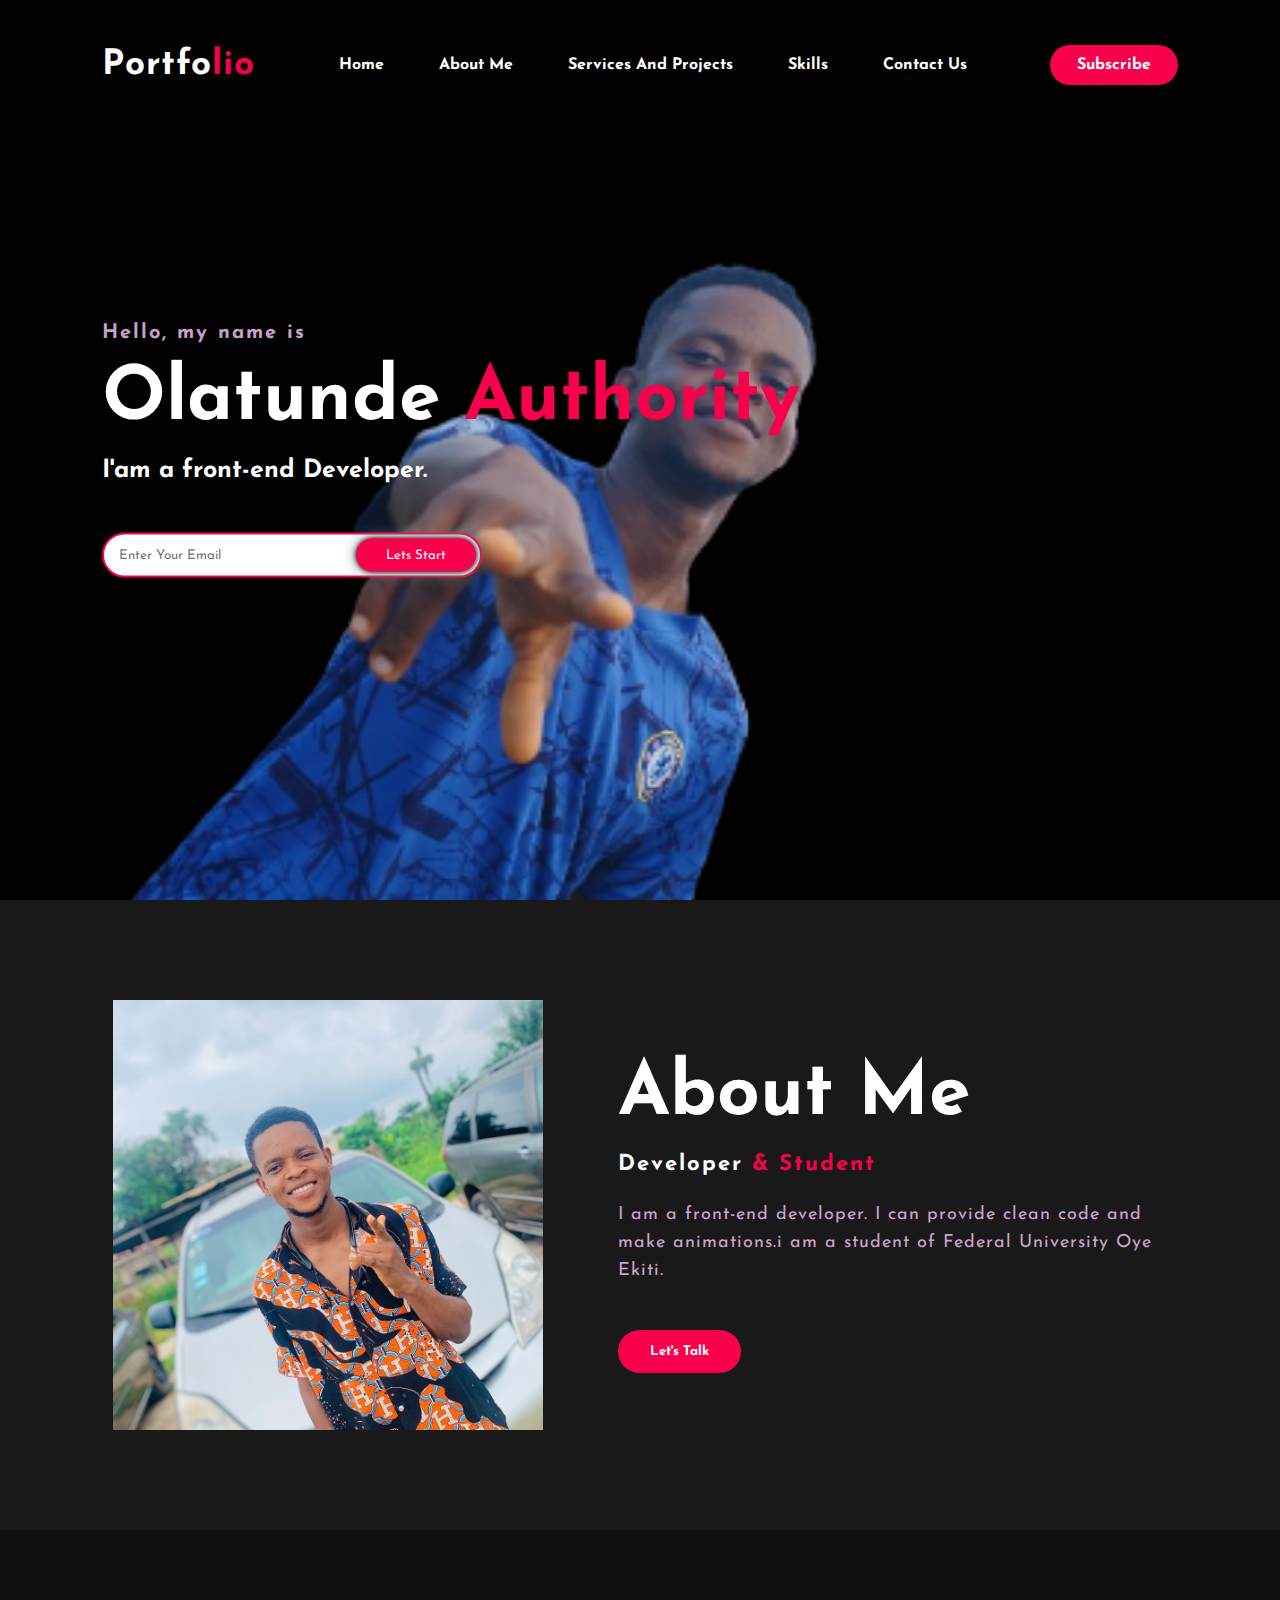
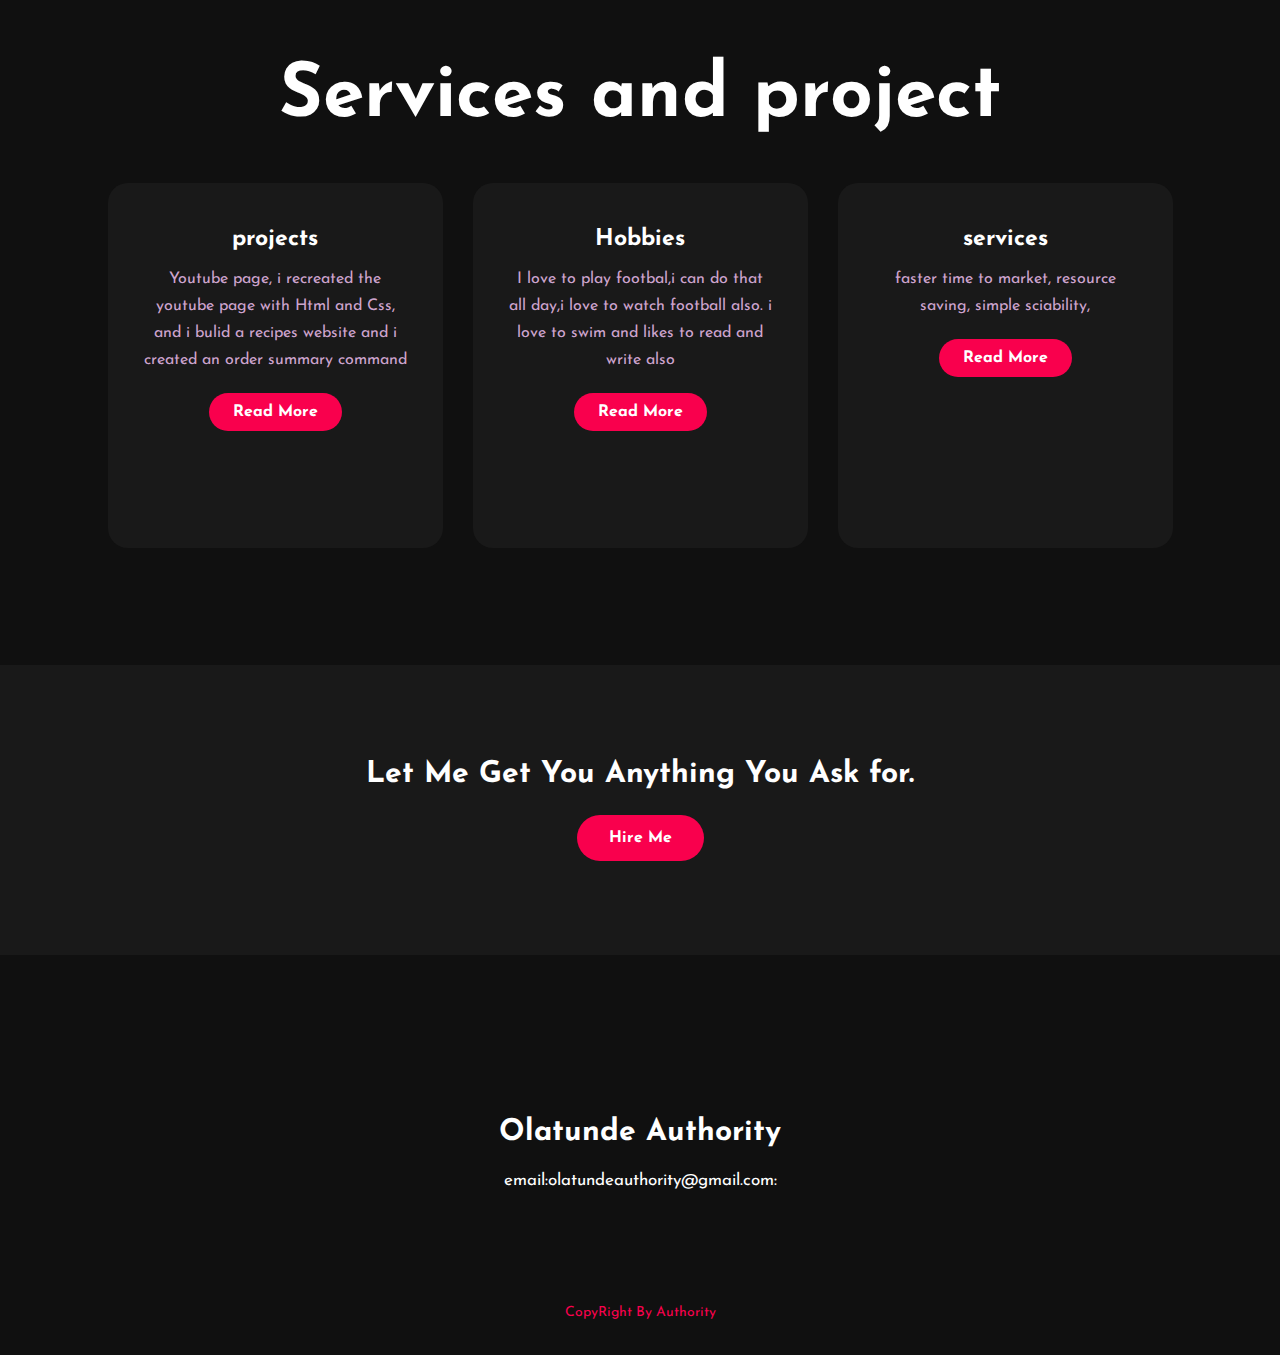
<file: week 3/porfolio/index.html>
<!DOCTYPE html>
<html>
<head>
	<title>Portfolio website</title>
	<link rel="stylesheet" type="text/css" href="css/style.css">

	<link rel="preconnect" href="https://fonts.gstatic.com">
  <link href="https://fonts.googleapis.com/css2?family=Josefin+Sans:ital,wght@0,100;0,200;0,300;0,400;0,500;0,600;0,700;1,100;1,200;1,300;1,400;1,500;1,600;1,700&display=swap" rel="stylesheet">

  <link rel="stylesheet" href="https://cdnjs.cloudflare.com/ajax/libs/font-awesome/5.15.3/css/all.min.css" integrity="sha512-iBBXm8fW90+nuLcSKlbmrPcLa0OT92xO1BIsZ+ywDWZCvqsWgccV3gFoRBv0z+8dLJgyAHIhR35VZc2oM/gI1w==" crossorigin="anonymous" referrerpolicy="no-referrer" />

</head>
<body>


	<div class="hero">
		<nav>
			<h2 class="logo">Portfo<span>lio</span></h2>
			<ul>
				<li><a href="#rity">Home</a></li>
				<li><a href="#about">About Me</a></li>
				<li><a href="#service">Services and projects</a></li>
				<li><a href="#contacct">Skills</a></li>
				<li><a href="#contacct">Contact Us</a></li>
			</ul>
			<a href="#" class="btn">Subscribe</a>
		</nav>

		<div id="rity" class="content">
			<h4>Hello, my name is</h4>
			<h1>Olatunde <span>Authority</span></h1>
			<h3>I'am a front-end Developer.</h3>
			<div class="newslatter">
				<form>
					<input type="email" name="email" id="mail" placeholder="Enter Your Email">
					<input type="submit" name="submit" value="Lets Start">
				</form>
			</div>
		</div>
	</div>

	
	<section class="about">
		<div id="about" class="main">
			<img src="img/IMG_20220814_085439_176.jpg">
			<div class="about-text">
				<h2>About Me</h2>
				<h5>Developer <span>& student</span></h5>
				<p>I am a front-end  developer. I can provide clean code and make animations.i am a student of Federal University Oye Ekiti.</p>
				<button type="button">Let's Talk</button>
			</div>
		</div>
	</section>

	
	<div id="service" class="service">
		<div class="title">
			<h2> Services and project</h2>
		</div>

		<div class="box">
			<div class="card">
				<i class="fas fa-bars"></i>
				<h5>projects</h5>
				<div class="pra">
					<p>Youtube page, i recreated the youtube page with Html and Css, and i bulid a recipes website and i created an order summary command </p>
					<p style="text-align: center;">
						<a class="button" href="#">Read More</a>
					</p>
				</div>
			</div>

			<div class="card">
				<i class="far fa-user"></i>
				<h5>Hobbies</h5>
				<div class="pra">
					<p>I love to play footbal,i can do that all day,i love to watch football also. i love to swim and likes to read and write also</p>

					<p style="text-align: center;">
						<a class="button" href="#">Read More</a>
					</p>
				</div>
			</div>

			<div class="card">
				<i class="far fa-bell"></i>
				<h5>services</h5>
				<div class="pra">
					<p>faster time to market,
						resource saving, 
						simple sciability,  </p>

					<p style="text-align: center;">
						<a class="button" href="#">Read More</a>
					</p>
				</div>
			</div>
		</div>
	</div>

	
	<div id="contacct" class="contact-me">
		<p>Let Me Get You Anything You Ask for.</p>
		<a class="button-two" href="#">Hire Me</a>
	</div>

	
	<footer>
		<p>Olatunde Authority</p>
		<p>email:olatundeauthority@gmail.com:</p>
		<div class="social">
			<a href="#"><i class="fab fa-facebook-f"></i></a>
			<a href="#"><i class="fab fa-instagram"></i></a>
			<a href="#"><i class="fab fa-dribbble"></i></a>
		</div>
		<p class="end">CopyRight By Authority</p>
	</footer>
</body>
</html>
</file>
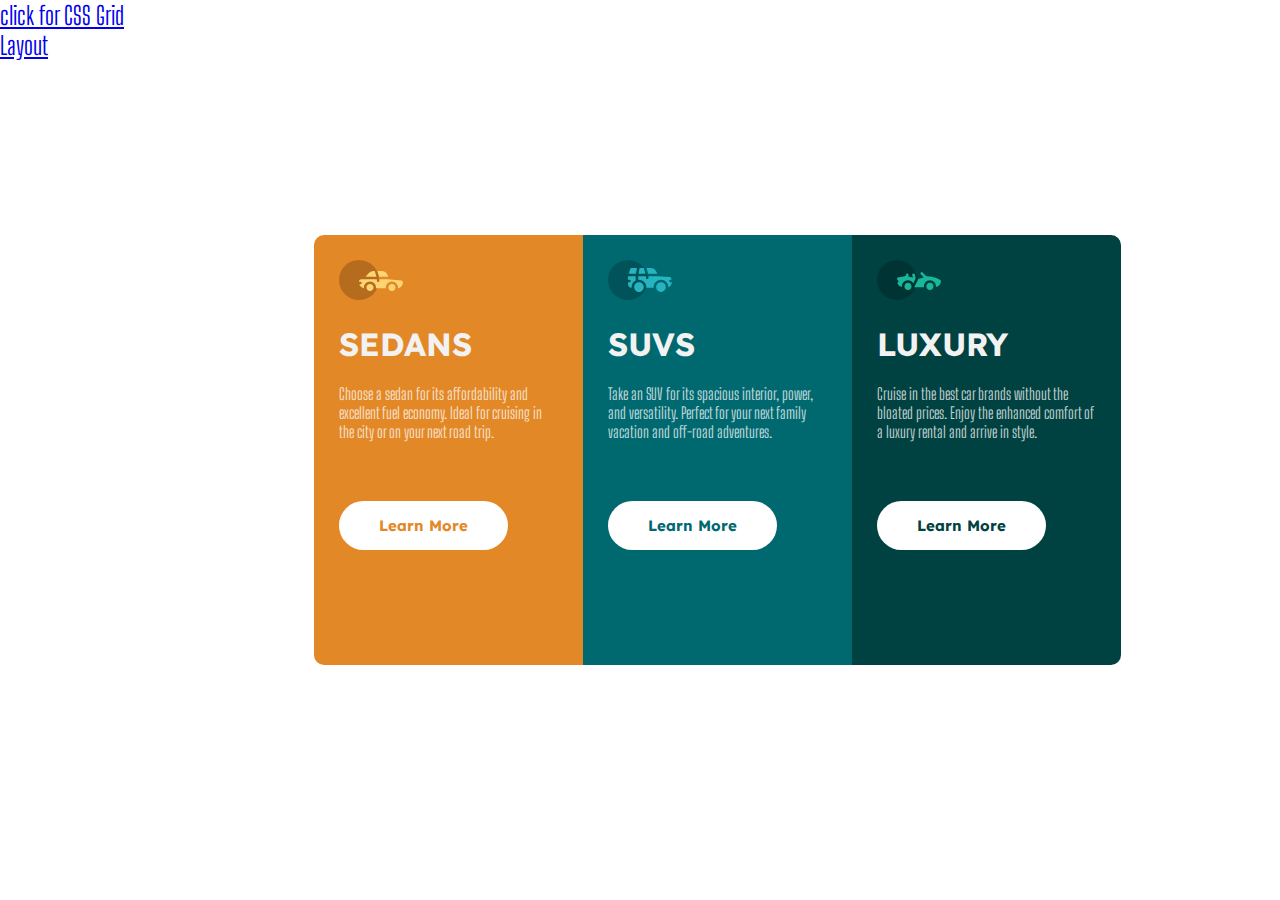
<file: week 4/CSS-FLEX-BOX/index.html>
<!DOCTYPE html>
<html lang="en">
<head>
  <meta charset="UTF-8">
  <meta http-equiv="X-UA-Compatible" content="IE=edge">
  <meta name="viewport" content="width=device-width, initial-scale=1.0">
  <title>css flex box</title>
  <link rel="stylesheet" type="text/css" href="style-index.css">
</head>
<body>
     <p class="rity">
     <a href="grid.html">click for CSS Grid Layout </a>
     </p>
  <div class="box-conatiner">  
    <div class="box box1">  
         <div class="content">  
              <img src="images/icon-sedans.svg">  
              <h1>SEDANS</h1>  
              <p>Choose a sedan for its affordability and excellent fuel economy. Ideal for cruising in the city or on your next road trip.</p>  
              <button class="btn btn1">Learn More</button>  
         </div>  
    </div>  
    <div class="box box2">  
         <div class="content">  
              <img src="images/icon-suvs.svg">  
              <h1>SUVS</h1>  
              <p>Take an SUV for its spacious interior, power, and versatility. Perfect for your next family vacation and off-road adventures.</p>  
              <button class="btn btn2">Learn More</button>  
         </div>  
    </div>  
    <div class="box box3">  
         <div class="content">  
              <img src="images/Flexbox/Copy of icon-luxury.svg">  
              <h1>LUXURY</h1>  
              <p>Cruise in the best car brands without the bloated prices. Enjoy the enhanced comfort of a luxury rental and arrive in style.</p>  
              <button class="btn btn3">Learn More</button>  
         </div>  
    </div>  
</div>  
</body>
</html>
</file>
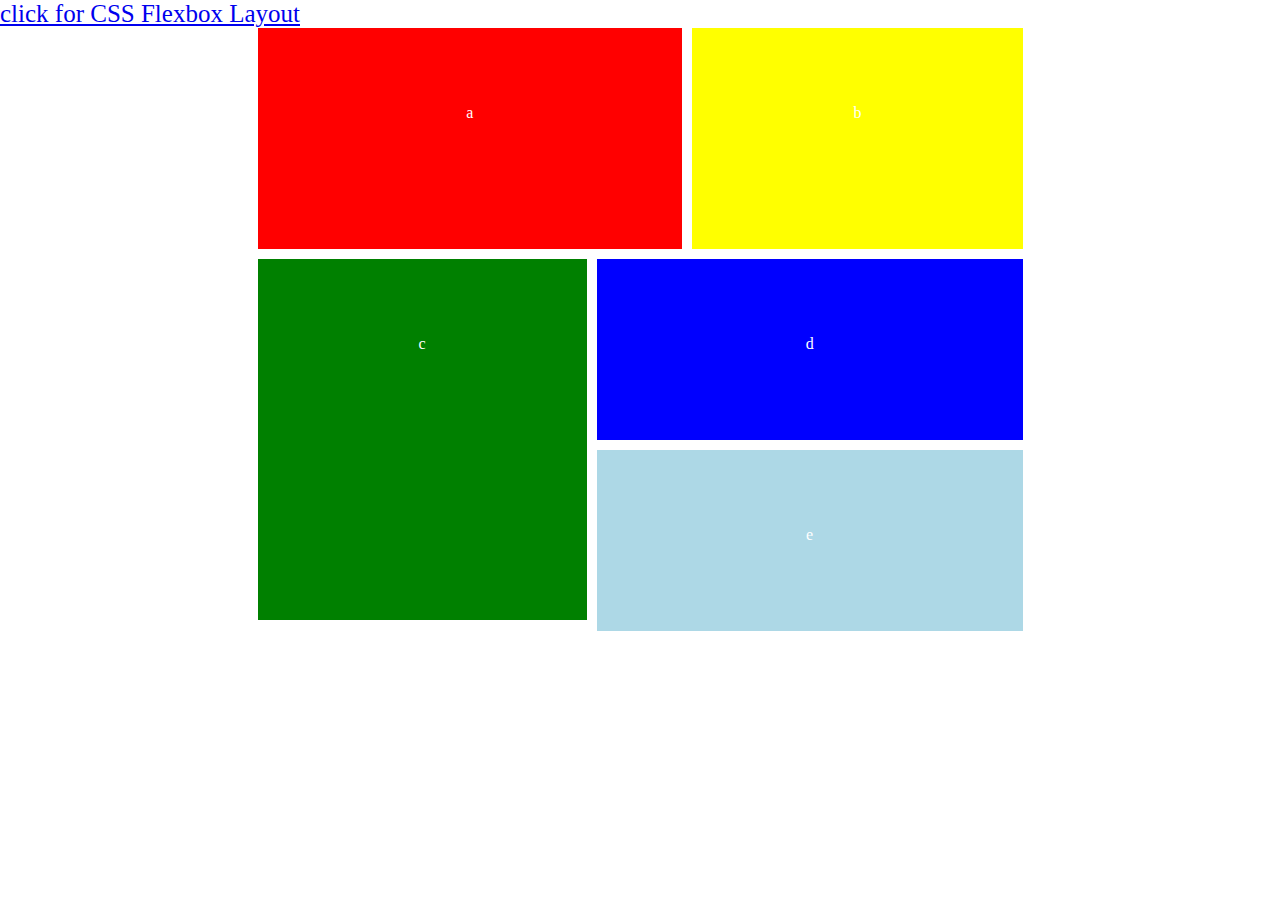
<file: week 4/CSS-FLEX-BOX/grid.html>
<!DOCTYPE html>
<html lang="en">
<head>
  <meta charset="UTF-8">
  <meta http-equiv="X-UA-Compatible" content="IE=edge">
  <meta name="viewport" content="width=device-width, initial-scale=1.0">
  <title>grid</title>
  <link rel="stylesheet" href="style-grid.css">
</head>
<body>
  <p class="rity">
    <a href="index.html">click for CSS Flexbox  Layout</a>
  </p>
  <main>
    <div class="item-a">a</div>
    <div class="item-b">b</div>
    <div class="item-c">c</div>
    <div class="item-d">d</div>
    <div class="item-e">e</div>
  </main>
</body>
</html>
</file>
<file: week 3/porfolio/css/style.css>
*{
	padding: 0;
	margin: 0;
	font-family: 'Josefin Sans', sans-serif;
	box-sizing: border-box;
}
.hero{
	height: 100vh;
	width: 100%;
	background-image: url(../img/Untitled553_20221013225606.png);
	background-size: cover;
	background-position: center;
}
nav{
	display: flex;
	align-items: center;
	justify-content: space-between;
	padding-top: 45px;
	padding-left: 8%;
	padding-right: 8%;
}
.logo{
	color: white;
	font-size: 35px;
	letter-spacing: 1px;
	cursor: pointer;
}
span{
	color: #f9004d;
}
nav ul li{
	list-style-type: none;
	display: inline-block;
	padding: 10px  25px;
}
nav ul li a{
	color: white;
	text-decoration: none;
	font-weight: bold;
	text-transform: capitalize;
}
nav ul li a:hover{
	color: #f9004d;
	transition: .4s;
}
.btn{
	background-color:#f9004d;
	color: white;
	text-decoration: none;
	border: 2px solid transparent;
	font-weight: bold;
	padding: 10px 25px;
	border-radius: 30px;
	transition: transform .4s; 
}
.btn:hover{
	transform: scale(1.2);
}
.content{
	position: absolute;
	top: 50%;
	left:8%;
	transform: translateY(-50%);
}
h1{
	color: white;
	margin: 20px 0px 20px;
	font-size: 75px;
}
h3{
	color: white;
	font-size: 25px;
	margin-bottom: 50px;
}
h4{
	color: #fcfc;
	letter-spacing: 2px;
	font-size: 20px;
}
.newslatter form{
	width: 380px;
	max-width: 100%;
	position: relative;
}
.newslatter form input:first-child{
	display: inline-block;
	width: 100%;
	padding: 14px 130px 14px 15px;
	border: 2px solid #f9004d;
	outline: none;
	border-radius: 30px;
}
.newslatter form input:last-child{
	position: absolute;
	display: inline-block;
	outline: none;
	border: none;
	padding: 10px 30px;
	border-radius: 30px;
	background-color:#f9004d;
	color: white;
	box-shadow: 0px 0px 5px #000, 0px 0px 15px #858585;
	top: 6px;
	right: 6px; 
}

.about{
	width: 100%;
	padding: 100px 0px;
	background-color: #191919;
}
.about img{
	height: auto;
	width: 430px;
}
.about-text{
	width: 550px;
}
.main{
	width: 1130px;
	max-width: 95%;
	margin: 0 auto;
	display: flex;
	align-items: center;
	justify-content: space-around;
}
.about-text h2{
	color: white;
	font-size: 75px;
	text-transform: capitalize;
	margin-bottom: 20px;
}
.about-text h5{
	color: white;
	letter-spacing: 2px;
	font-size: 22px;
	margin-bottom: 25px;
	text-transform: capitalize;
}
.about-text p{
	color: #fcfc;
	letter-spacing: 1px;
	line-height: 28px;
	font-size: 18px;
	margin-bottom: 45px;
}
button{
	background-color:#f9004d;
	color: white;
	text-decoration: none;
	border: 2px solid transparent;
	font-weight: bold;
	padding: 13px 30px;
	border-radius: 30px;
	transition: .4s; 
}
button:hover{
	background-color: transparent;
	border: 2px solid #f9004d;
	cursor: pointer;
}

.service{
	background: #101010;
	width: 100%;
	padding: 100px 0px;
}
.title h2{
	color: white;
	font-size: 75px;
	width: 1130px;
	margin: 30px auto;
	text-align: center;
}
.box{
	display: flex;
	justify-content: center;
	align-items: center;
	min-height: 400px;
}
.card{
	height: 365px;
	width: 335px;
	padding: 20px 35px;
	background: #191919;
	border-radius: 20px;
	margin: 15px;
	position: relative;
	overflow: hidden;
	text-align: center;
}
.card i{
	font-size: 50px;
	display: block;
	text-align: center;
	margin: 25px 0px;
	color: #f9004d;

}
h5{
	color: white;
	font-size: 23px;
	margin-bottom: 15px;
}
.pra p{
	color: #fcfc;
	font-size: 16px;
	line-height: 27px;
	margin-bottom: 25px;
}
.card .button{
	background-color:#f9004d;
	color: white;
	text-decoration: none;
	border: 2px solid transparent;
	font-weight: bold;
	padding: 9px 22px;
	border-radius: 30px;
	transition: .4s; 
}
.card .button:hover{
	background-color: transparent;
	border: 2px solid #f9004d;
	cursor: pointer;
}
.contact-me{
	width: 100%;
	height: 290px;
	background: #191919;
	display: flex;
	align-items: center;
	flex-direction: column;
	justify-content: center;
}
.contact-me p{
	color: white;
	font-size: 30px;
	font-weight: bold;
	margin-bottom: 25px;
}
.contact-me .button-two{
	background-color:#f9004d;
	color: white;
	text-decoration: none;
	border: 2px solid transparent;
	font-weight: bold;
	padding: 13px 30px;
	border-radius: 30px;
	transition: .4s; 
}
.contact-me .button-two:hover{
	background-color: transparent;
	border: 2px solid #f9004d;
	cursor: pointer;
}
footer{
	position: relative;
	width: 100%;
	height: 400px;
	background: #101010;
	display: flex;
	flex-direction: column;
	align-items: center;
	justify-content: center;
}
footer p:nth-child(1){
	font-size: 30px;
	color: white;
	margin-bottom: 20px;
	font-weight: bold;
}
footer p:nth-child(2){
	color: white;
	font-size: 17px;
	width: 500px;
	text-align: center;
	line-height: 26px;
}

.end{
	position: absolute;
	color:#f9004d;
	bottom: 35px;
	font-size: 14px; 
}
</file>
<file: week 4/CSS-FLEX-BOX/style-index.css>
@import url('https://fonts.googleapis.com/css2?family=Big+Shoulders+Display:wght@700&family=Lexend+Deca&display=swap');  
 *{  
      padding: 0;  
      margin: 0;  
      box-sizing: border-box;  
      /*font-family: 'Big Shoulders Display', cursive;  
      font-family: 'Lexend Deca', sans-serif;*/  
 }  
 body{  
      width: 100%;  
      min-height: 100vh;  
      display: flex;  
      justify-content: center;  
      align-content: center;  
 }  
 .box-conatiner{  
      width: 100%;  
      max-width: 1440px;  
      display: flex;  
      justify-content: center;  
      align-items: center;  
      flex-flow: wrap;  
 }  
 .rity {
     font-size: 25px;
 }
 .box{  
      width: 269px;  
      padding: 15px;  
      min-height: 430px;  
 }  
 .box1{  
      background-color: hsl(31,77%,52%);  
      border-top-left-radius: 10px;  
      border-bottom-left-radius: 10px;  
 }  
 .box2{  
      background-color: hsl(184,100%,22%);  
 }  
 .box3{  
      background-color: hsl(179,100%,13%);  
      border-top-right-radius: 10px;  
      border-bottom-right-radius: 10px;  
 }  
 .content{  
      padding: 10px;  
 }  
 h1{  
      color: hsl(0,0%,95%);  
      text-transform: uppercase;  
      font-family: 'Lexend Deca';  
      margin: 20px 0;  
 }  
 p{  
      color: hsla(0,0%,100%,0.75);  
      font-family: 'Big Shoulders Display', cursive;  
 }  
 .btn{  
      margin: 60px 0;  
      padding: 15px 40px;  
      border: 0;  
      border-radius: 30px;  
      outline: none;  
      background-color: #FFF;  
      font-size: 15px;  
      cursor: pointer;  
      font-family: 'Lexend Deca';  
      font-weight: 700;  
 }  
 .btn1{  
      color: hsl(31, 77%, 52%);  
 }  
 .btn2{  
      color: hsl(184, 100%, 22%);  
 }  
 .btn3{  
      color: hsl(179, 100%, 13%);  
 }  
 .btn:hover{  
      background-color: transparent;  
      border: 2px solid #FFF;  
      color: #FFF;  
      transition: 0.4s;  
 }
</file>
<file: week 4/CSS-FLEX-BOX/style-grid.css>
*{
  margin: 0;
}
body {
  background-color: white;
}
main {
  display: grid;
  grid-template-areas:
  'a a a b b'
  'c c d d d'
  'c c e e e';
  gap: 10px;
  margin: auto;
  width: 85vh;
}
main div {
  padding: 2cm;
  text-align: center;
}
.item-a {
  background-color: red;
  grid-area: a;
  height: 70px;
  color: white;
}
.rity {
  font-size: 25px;
}
.item-b {
  background-color:yellow;
  grid-area: b;
  height: 70px;
  color: white;
}
.item-c {
  background-color:green;
  grid-area: c;
  height: 210px;
  color: white;
}
.item-d {
  background-color: blue;
  grid-area: d;
  height: 30px;
  color: white;
}
.item-e {
  background-color: lightblue;
  grid-area: e;
  height: 30px;
  color: white;
}
</file>
